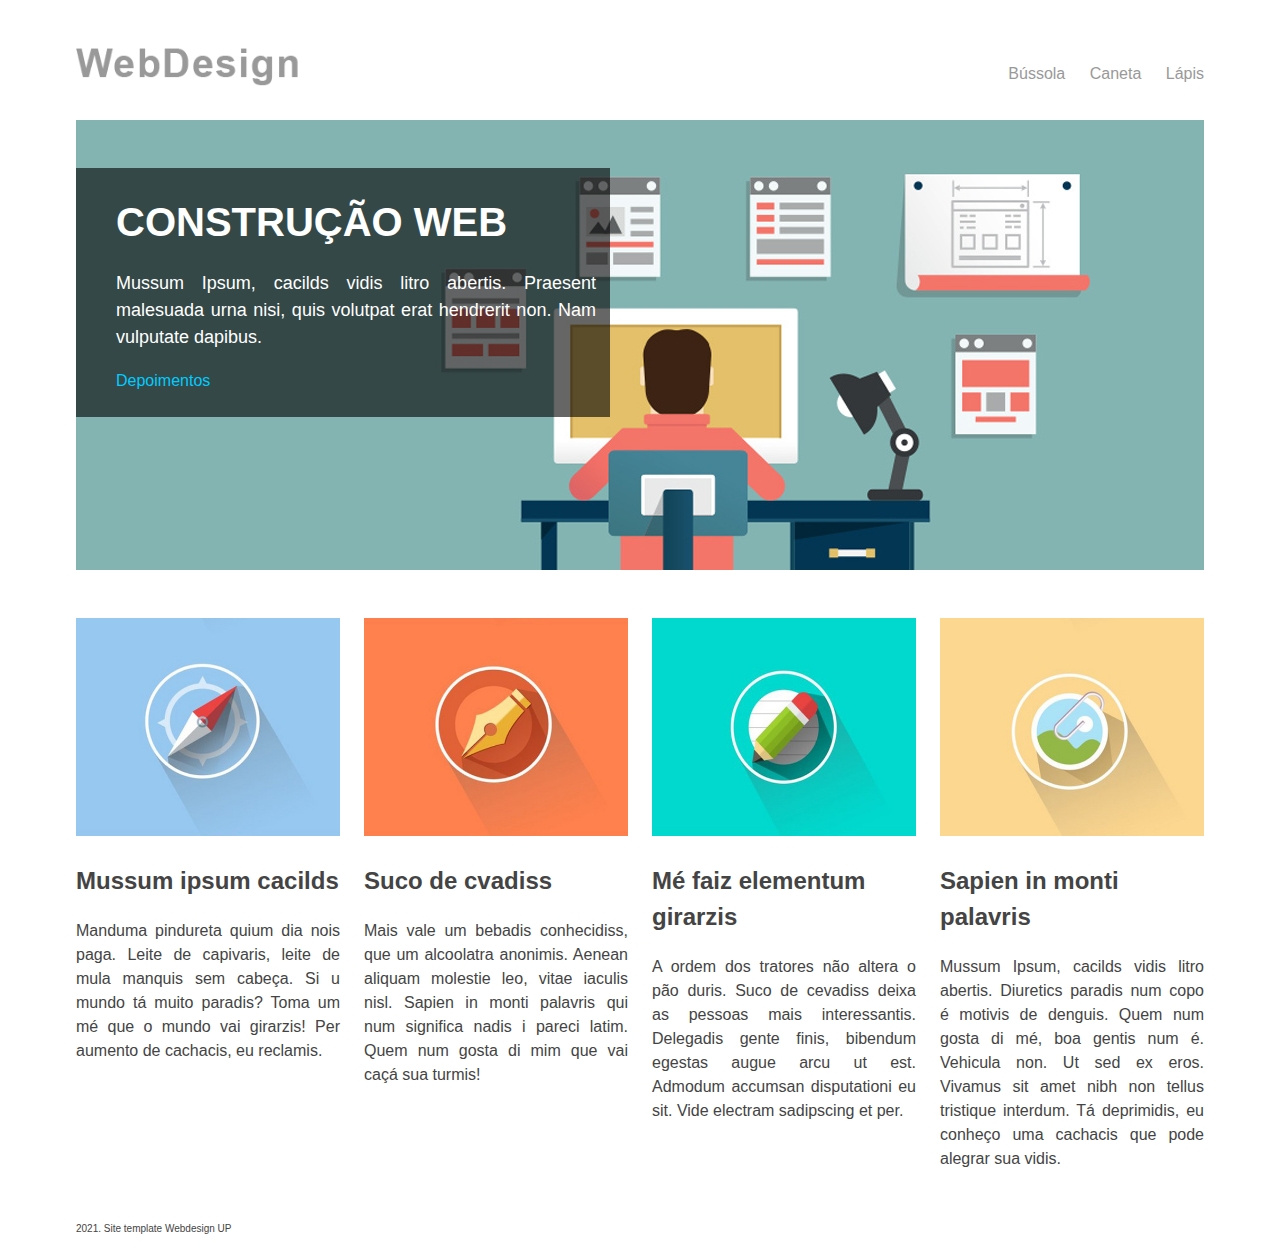
<file: index.html>
<!DOCTYPE html>
<html lang="PT-BR">
<head>
	<title>Web Design</title>
	<meta charset="UTF-8">
	<meta name="author" content="Luciano">
	<meta name="description" content="Exercicio Web Design">
	<meta name="keywords" content="webdesign, html5, css3, up, exercicios, linguagem">
	<link rel="stylesheet" type="text/css" href="css/style.css">
	<link href="#" rel="#">
</head>
<body>
	<div class="container">

		<header>
			<a href="index.html" target="_self">
				<img src="img/logo_webdesign.png" class="logo" alt="Logotipo Webdesign">
			</a>
			<nav>
				<ul>
					<li><a href="menu1.html">Bússola</a></li>
					<li><a href="menu2.html">Caneta</a></li>
					<li><a href="menu3.html">Lápis</a></li>
				</ul>
			</nav>
		</header>

		<div class="banner">
			<div class="caixa">
				<h1>CONSTRUÇÃO WEB</h1>
				<p>Mussum Ipsum, cacilds vidis litro abertis. Praesent malesuada urna nisi, quis volutpat erat hendrerit non. Nam vulputate dapibus.</p>
				<a href="#">Depoimentos</a>
			</div>
		</div>

		<section>

			<div class="coluna">
				<img src="img/foto-01.jpg" alt="bússola" class="foto-coluna">
				<h2>Mussum ipsum cacilds</h2>
				<p>Manduma pindureta quium dia nois paga. Leite de capivaris, leite de mula manquis sem cabeça. Si u mundo tá muito paradis? Toma um mé que o mundo vai girarzis! Per aumento de cachacis, eu reclamis.
				</p>
			</div>


			<div class="coluna">
				<img src="img/foto-02.jpg" alt="caneta pena" class="foto-coluna">
				<h2>Suco de cvadiss</h2>
				<p>Mais vale um bebadis conhecidiss, que um alcoolatra anonimis. Aenean aliquam molestie leo, vitae iaculis nisl. Sapien in monti palavris qui num significa nadis i pareci latim. Quem num gosta di mim que vai caçá sua turmis!
				</p>	
			</div>

			<div class="coluna">
				<img src="img/foto-03.jpg" alt="lapis" class="foto-coluna">
				<h2>Mé faiz elementum girarzis</h2>
				<p>A ordem dos tratores não altera o pão duris. Suco de cevadiss deixa as pessoas mais interessantis. Delegadis gente finis, bibendum egestas augue arcu ut est. Admodum accumsan disputationi eu sit. Vide electram sadipscing et per.
				</p>	
			</div>

			<div class="coluna">
				<img src="img/foto-04.jpg" alt="paisagem" class="foto-coluna">
				<h2>Sapien in monti palavris</h2>
				<p>Mussum Ipsum, cacilds vidis litro abertis. Diuretics paradis num copo é motivis de denguis. Quem num gosta di mé, boa gentis num é. Vehicula non. Ut sed ex eros. Vivamus sit amet nibh non tellus tristique interdum. Tá deprimidis, eu conheço uma cachacis que pode alegrar sua vidis.
				</p>	
			</div>

		</section>
		<footer>
			<p class="footer">2021. Site template Webdesign UP</p>
		</footer>
		
	</div>
	
</body>
</html>
</file>
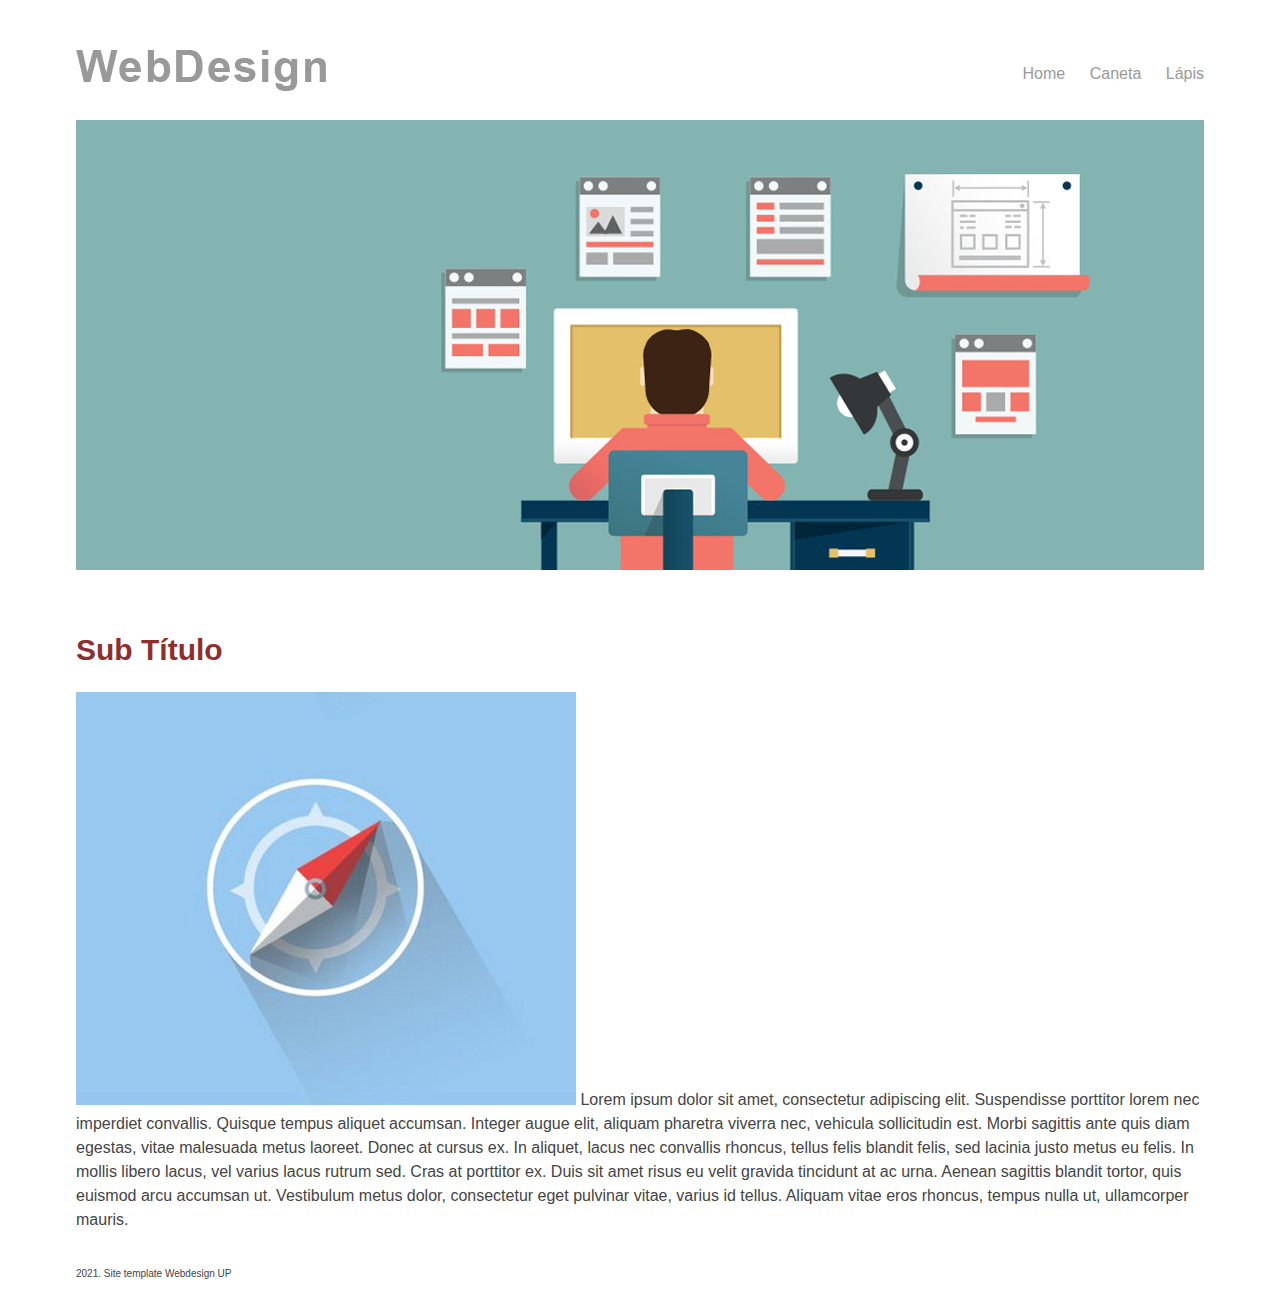
<file: menu1.html>
<!DOCTYPE html>
<html lang="PT-BR">
<head>
	<title>Menu 1</title>
	<meta charset="UTF-8">
	<meta name="author" content="Luciano">
	<meta name="description" content="Exercicio Web Design">
	<meta name="keywords" content="webdesign, html5, css3, up, exercicios, linguagem">
	<link rel="stylesheet" type="text/css" href="css/style.css">
</head>
<body>
	<div class="container">
		<header>
			<img src="img/logo_webdesign.png" alt="bussola" style="float: left;">
			<nav>
				<ul>
					<li><a href="index.html">Home</a></li>
					<li><a href="menu2.html">Caneta</a></li>
					<li><a href="menu3.html">Lápis</a></li>
				</ul>
			</nav>
		</header>

			<img src="img/banner.jpg">
		<div>
		<h2 class="bussolatitulo">Sub Título</h2>
		<img src="img/foto-01.jpg" alt="bússola">
		<p class="textobussola"> Lorem ipsum dolor sit amet, consectetur adipiscing elit. Suspendisse porttitor lorem nec imperdiet convallis. Quisque tempus aliquet accumsan. Integer augue elit, aliquam pharetra viverra nec, vehicula sollicitudin est. Morbi sagittis ante quis diam egestas, vitae malesuada metus laoreet. Donec at cursus ex. In aliquet, lacus nec convallis rhoncus, tellus felis blandit felis, sed lacinia justo metus eu felis. In mollis libero lacus, vel varius lacus rutrum sed. Cras at porttitor ex. Duis sit amet risus eu velit gravida tincidunt at ac urna. Aenean sagittis blandit tortor, quis euismod arcu accumsan ut. Vestibulum metus dolor, consectetur eget pulvinar vitae, varius id tellus. Aliquam vitae eros rhoncus, tempus nulla ut, ullamcorper mauris.
		</p>

		</div>

		



		<footer>
			<p class="footer">2021. Site template Webdesign UP</p>
		</footer>
	</div>

</body>
</html>
</file>
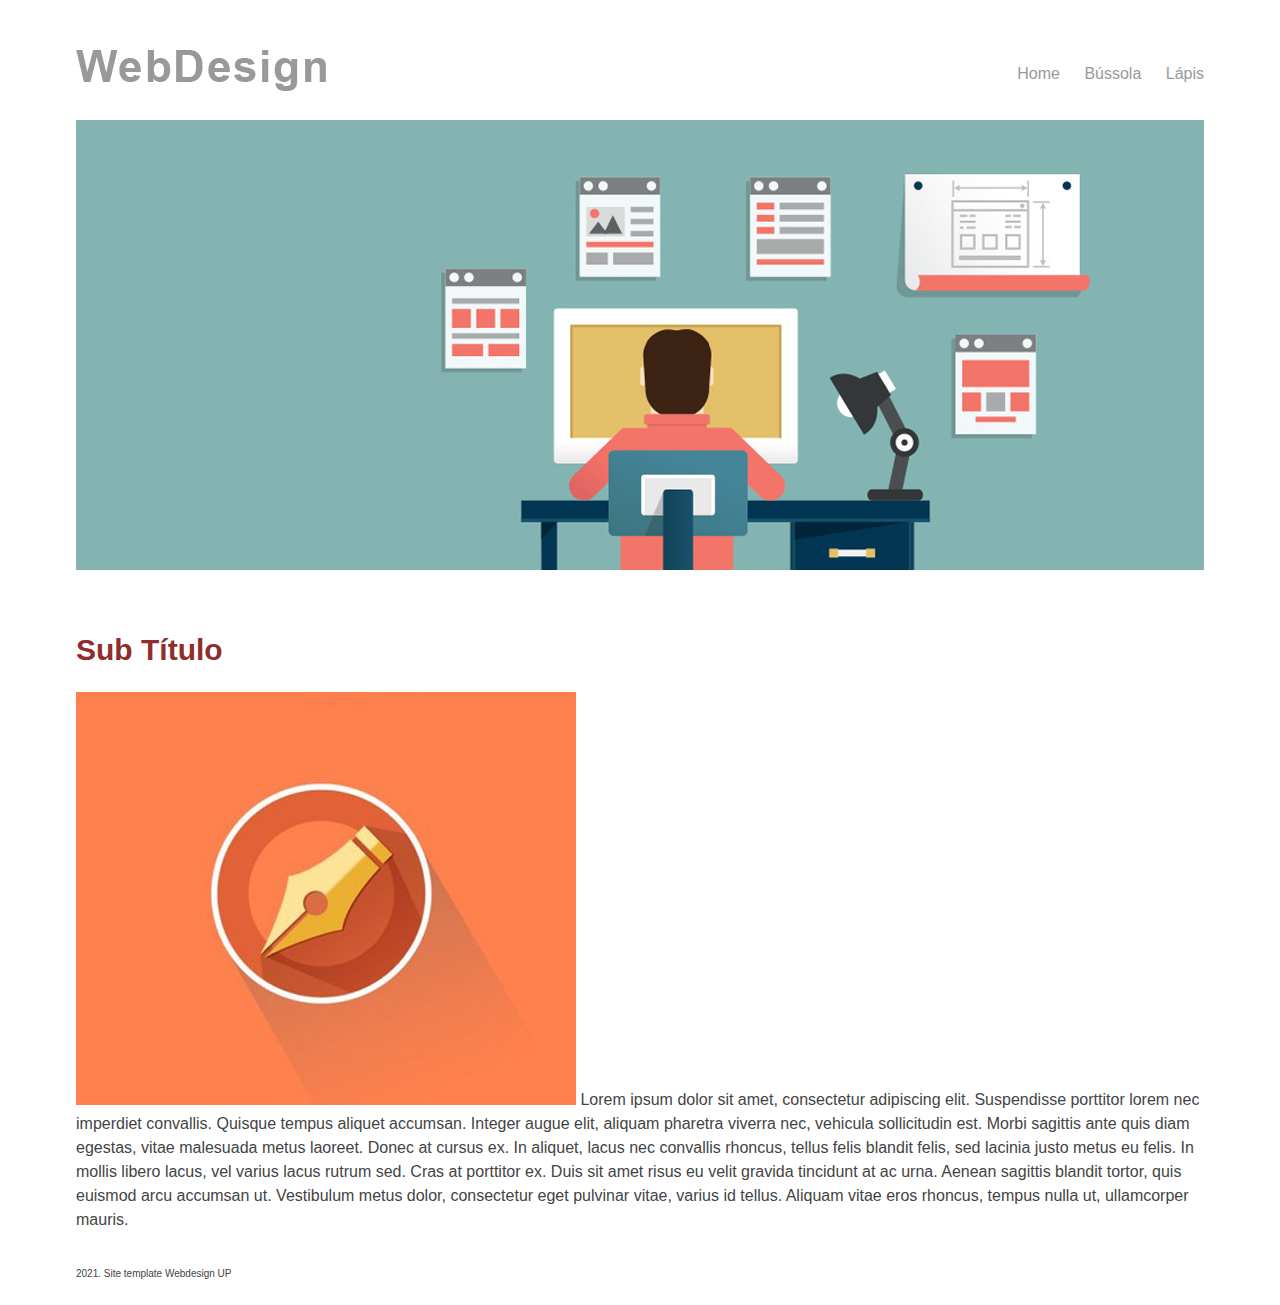
<file: menu2.html>
<!DOCTYPE html>
<html lang="PT-BR">
<head>
	<title>Menu 1</title>
	<meta charset="UTF-8">
	<meta name="author" content="Luciano">
	<meta name="description" content="Exercicio Web Design">
	<meta name="keywords" content="webdesign, html5, css3, up, exercicios, linguagem">
	<link rel="stylesheet" type="text/css" href="css/style.css">
</head>
<body>
	<div class="container">
		<header>
						<img src="img/logo_webdesign.png">
			<nav>
				<ul>
					<li><a href="index.html">Home</a></li>
					<li><a href="menu1.html">Bússola</a></li>
					<li><a href="menu3.html">Lápis</a></li>
				</ul>
			</nav>
		</header>
		<img src="img/banner.jpg">
		<div>
		<h2 class="canetatitulo">Sub Título</h2>
		<img src="img/foto-02.jpg" alt="caneta">
		<p class="textocaneta">Lorem ipsum dolor sit amet, consectetur adipiscing elit. Suspendisse porttitor lorem nec imperdiet convallis. Quisque tempus aliquet accumsan. Integer augue elit, aliquam pharetra viverra nec, vehicula sollicitudin est. Morbi sagittis ante quis diam egestas, vitae malesuada metus laoreet. Donec at cursus ex. In aliquet, lacus nec convallis rhoncus, tellus felis blandit felis, sed lacinia justo metus eu felis. In mollis libero lacus, vel varius lacus rutrum sed. Cras at porttitor ex. Duis sit amet risus eu velit gravida tincidunt at ac urna. Aenean sagittis blandit tortor, quis euismod arcu accumsan ut. Vestibulum metus dolor, consectetur eget pulvinar vitae, varius id tellus. Aliquam vitae eros rhoncus, tempus nulla ut, ullamcorper mauris.</p>

		</div>
		



		<footer>
			<p class="footer">2021. Site template Webdesign UP</p>
		</footer>
	</div>

</body>
</html>
</file>
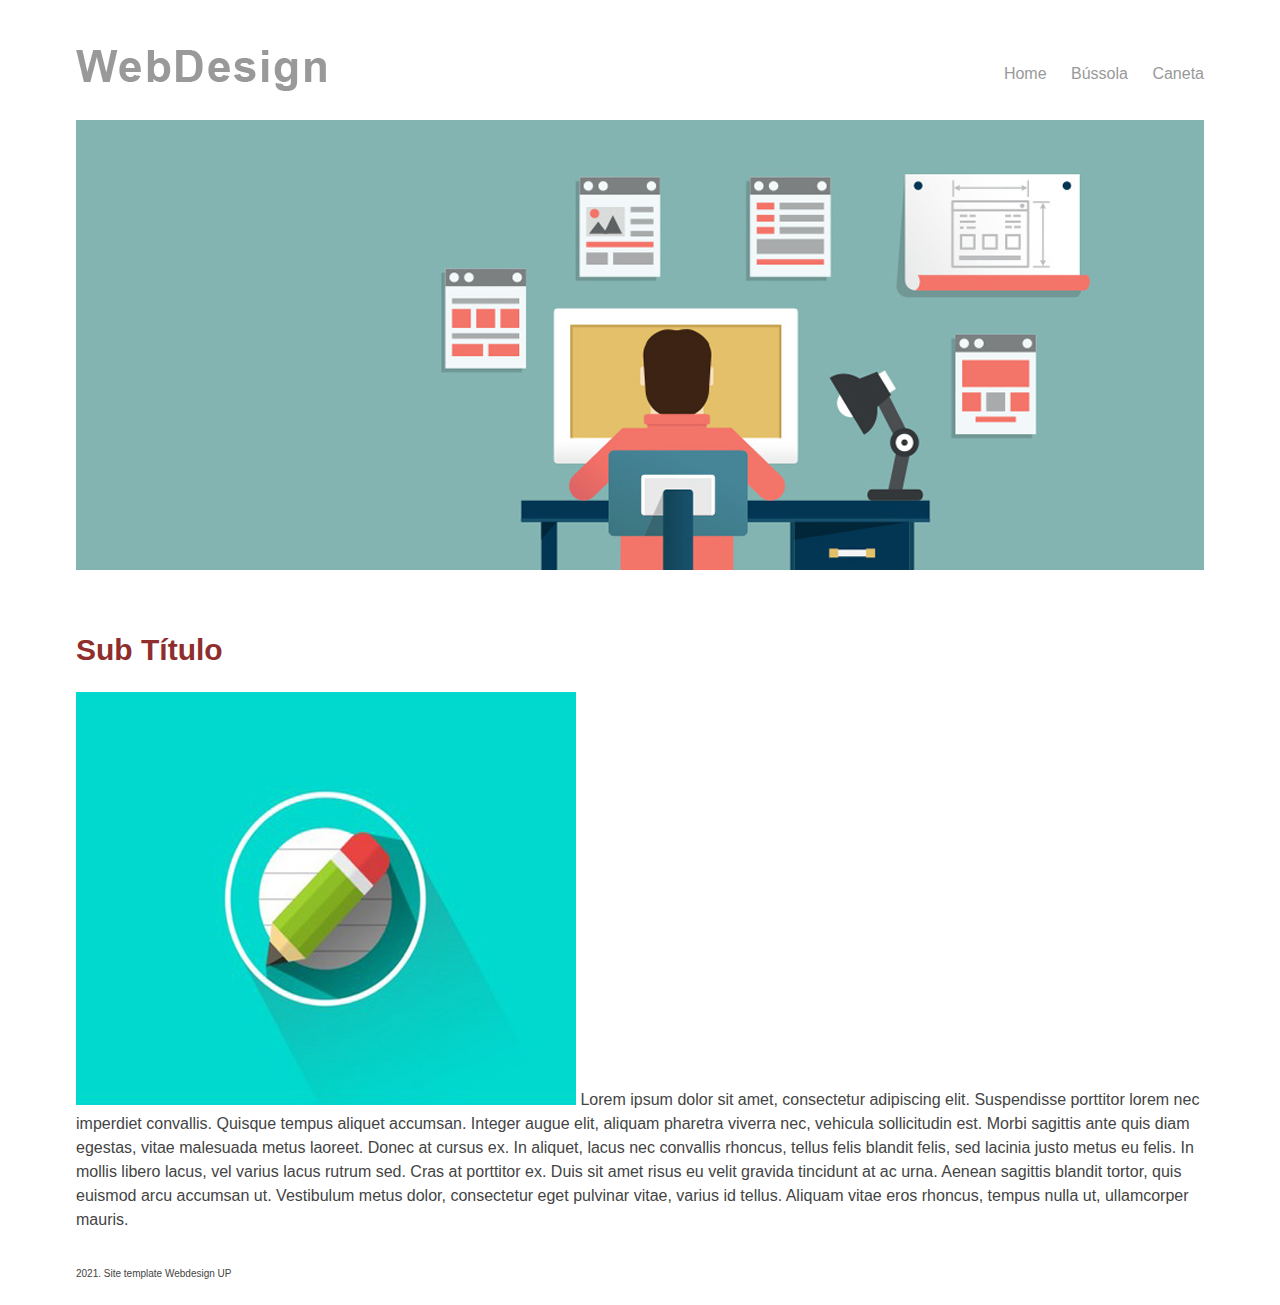
<file: menu3.html>
<!DOCTYPE html>
<html lang="PT-BR">
<head>
	<title>Menu 1</title>
	<meta charset="UTF-8">
	<meta name="author" content="Luciano">
	<meta name="description" content="Exercicio Web Design">
	<meta name="keywords" content="webdesign, html5, css3, up, exercicios, linguagem">
	<link rel="stylesheet" type="text/css" href="css/style.css">
</head>
<body>
	<div class="container">
		<header>
						<img src="img/logo_webdesign.png">
			<nav>
				<ul>
					<li><a href="index.html">Home</a></li>
					<li><a href="menu1.html">Bússola</a></li>
					<li><a href="menu2.html">Caneta</a></li>

				</ul>
			</nav>
		</header>
		<img src="img/banner.jpg">
		<div>
		<h2 class="lapistitulo">Sub Título</h2>
		<img src="img/foto-03.jpg" alt="lapis">
		<p class="textolapis">Lorem ipsum dolor sit amet, consectetur adipiscing elit. Suspendisse porttitor lorem nec imperdiet convallis. Quisque tempus aliquet accumsan. Integer augue elit, aliquam pharetra viverra nec, vehicula sollicitudin est. Morbi sagittis ante quis diam egestas, vitae malesuada metus laoreet. Donec at cursus ex. In aliquet, lacus nec convallis rhoncus, tellus felis blandit felis, sed lacinia justo metus eu felis. In mollis libero lacus, vel varius lacus rutrum sed. Cras at porttitor ex. Duis sit amet risus eu velit gravida tincidunt at ac urna. Aenean sagittis blandit tortor, quis euismod arcu accumsan ut. Vestibulum metus dolor, consectetur eget pulvinar vitae, varius id tellus. Aliquam vitae eros rhoncus, tempus nulla ut, ullamcorper mauris.</p>

		</div>
		



		<footer>
			<p class="footer">2021. Site template Webdesign UP</p>
		</footer>
	</div>

</body>
</html>
</file>
<file: css/style.css>
/* Este é o CSS do site Webdesign*/
body{
	font-family: "Helvetica Neue", Helvetica, Arial, sans-serif;
	line-height: 1.5;
	color: #444;
	font-size: 100%;
}


a{
	text-decoration: none;
	font-size: 16px;
	color: #00ccff;
}

a:hover{
	text-decoration: underline;
}

/*Estilos principais do site*/

.container{
	max-width: 1128px;
	margin: 0 auto;
}

img,
figure,
video,
embed {
	max-width: 100%;
}

header{
	width: 100%;
	height: 48px;
	margin-top: 36px;
	margin-bottom: 36px;
}

.logo{
	width: 234px;
	float: left;
}

nav{
	float: right;
	width: 840px;
}

nav ul{
	float: right;
}

nav li{
	font-size: 12px;
	margin-left: 20px;
	margin-top: 10px;
	display: inline-block;
}

nav li a{
	color: #999;
}

.banner{
	background: url('../img/banner.jpg');
	height: 450px;
	margin-bottom: 48px;
	position: relative;
}

.caixa{
	position: absolute;
	margin-top: 48px;
	background: rgba(0,0,0,0.6); /*RGBA é red, green, blue e alpha*/
	width: 480px;
	padding: 24px 14px 24px 40px; /*top right bottom left*/
}

h1{
	font-size: 40px;
	color: #FFF;
	margin-bottom: 0;
	margin-top: 0;
}

div.caixa p{
	font-size: 18px;
	color: #FFF;
}

/*aqui é a section abaixo*/

.coluna{
	width: 264px;
	margin-right: 24px;
	float: left;
}

.coluna:last-child{
	margin-right: 0
}

h2{
	font-size: 24px;
}

p{
	font-size: 16px;
	text-align: justify;
}

footer{
	width: 100%;
	float: left;
	margin-top: 24px;
	margin-bottom: 24px;
}

p.footer{
	font-size: 10px;
	margin-bottom: 0;
}


/*CSS pagina 1*/
.bussolatitulo{
	font-size: 30px;
	color: #902d2d;
	margin-bottom: 20px;
	margin-top: 50px;
}

.bussola{
	float: left;
}

.textobussola{
	display: inline;
	margin-top: 10px;
}


/*CSS pagina 2*/
.canetatitulo{
	font-size: 30px;
	color: #902d2d;
	margin-bottom: 20px;
	margin-top: 50px;

}
.caneta{
	float: left;
}

.textocaneta{
	display: inline;
	margin-top: 10px;
}

/*CSS página 3*/
.lapistitulo{
	font-size: 30px;
	color: #902d2d;
	margin-bottom: 20px;
	margin-top: 50px;

}
.lapis{
	float: left;
}

.textolapis{
	display: inline;
	margin-top: 10px;
}
</file>
